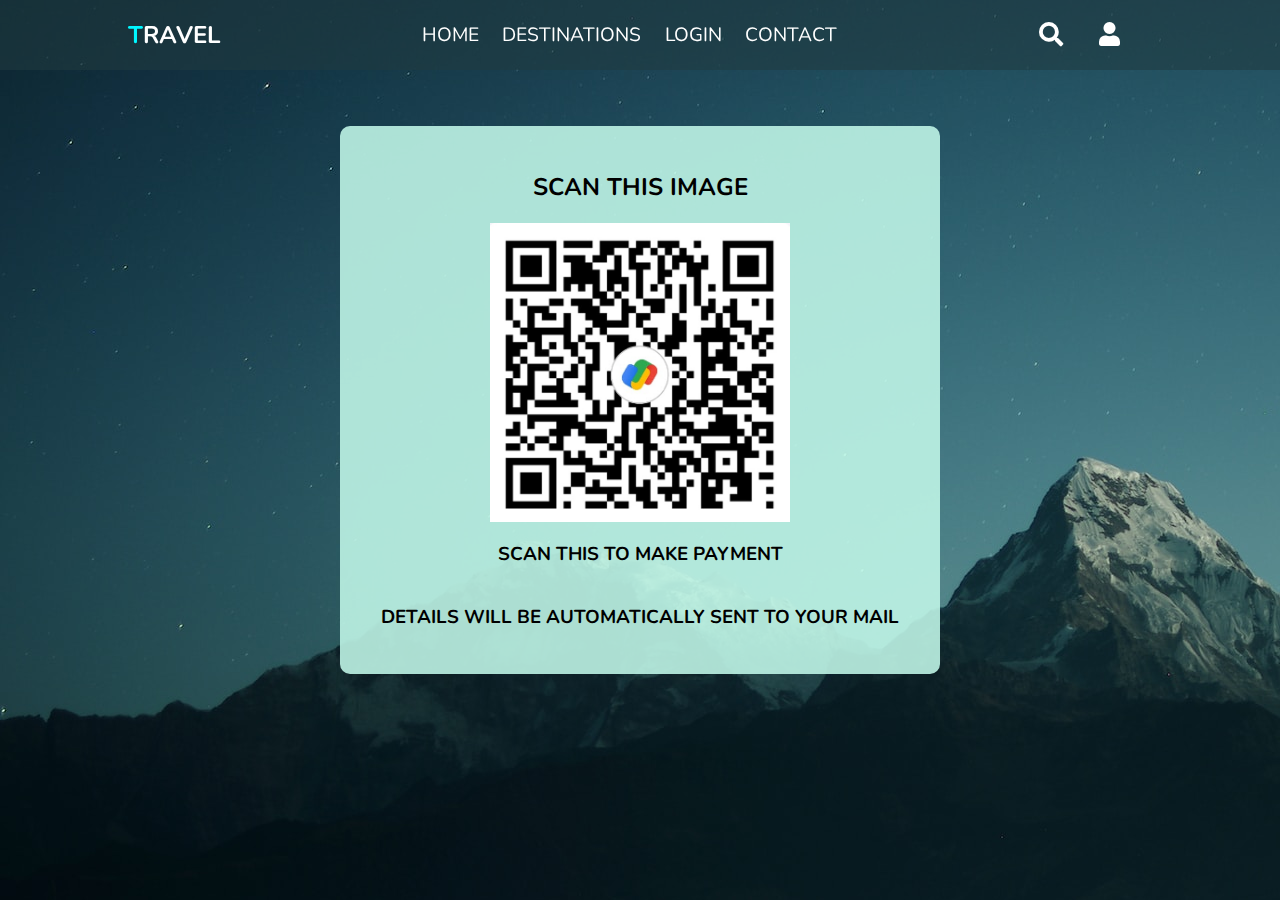
<file: booknow.html>
<!DOCTYPE html>
<html lang="en">
<head>
    <meta charset="UTF-8">
    <meta name="viewport" content="width=device-width, initial-scale=1.0">
    <title>Payment</title>
    <link rel="stylesheet" href="css/booknow.css">
    <link rel="preconnect" href="https://fonts.googleapis.com">
    <link rel="stylesheet" href="https://cdnjs.cloudflare.com/ajax/libs/font-awesome/5.15.4/css/all.min.css">
</head>
<body style="background-image:url(images/1.jpg);">
    <header>
        <div id="menu-bar" class="fas fa-bars"></div>
        <a href="#" class="logo"> <span>T</span>ravel</a>
        <nav class="navbar">
             <a href="index.html">HOME</a>
             <a href="book.html">DESTINATIONS</a>
             <a href="login.html">LOGIN</a>
             <a href="contact.html">CONTACT</a>
        </nav>
   
        <div class="icons">
             <i class="fas fa-search" id="search-btn"></i>
             <i class="fas fa-user" id="login-btn"></i>
        </div>
   
        <form action="" class="search-bar">
             <input type="search" id="search-bar" placeholder="Search Here....">
             <label for="search-bar" class="fas fa-search"></label>
        </form>
   </header>
    <div class="paymentbox">
        <h2>SCAN THIS IMAGE </h2>
        <img src="images/bar.jpg">
    
        <h3>SCAN THIS TO MAKE PAYMENT</h3>
        <h3>DETAILS WILL BE AUTOMATICALLY SENT TO YOUR MAIL</h3>
    </div>
    <script>
        let searchBtn=document.querySelector('#search-btn');
        let searchBar=document.querySelector('.search-bar');
        let menu=document.querySelector('#menu-bar');
        let navbar=document.querySelector('.navbar');
        let videoBtn=document.querySelectorAll('.vid-btn');

        window.onscroll = () =>{
            searchBtn.classList.remove('fa-times');
            searchBar.classList.remove('active');

        }
        menu.addEventListener('click', () =>{
            menu.classList.toggle('fa-times');
            navbar.classList.toggle('active');
        });

        searchBtn.addEventListener('click', () =>{
            searchBtn.classList.toggle('fa-times');
            searchBar.classList.toggle('active');
        });

        videoBtn.forEach(btn =>{
            btn.addEventListener('click', () =>{
            document.querySelector('.controls .active').classList.remove('active');
            btn.classList.add('active');
            let src=btn.getAttribute('data-src');
            document.querySelector('#video-slider').src=src;
            
            });
        });
    </script>
</body>
</html>
</file>
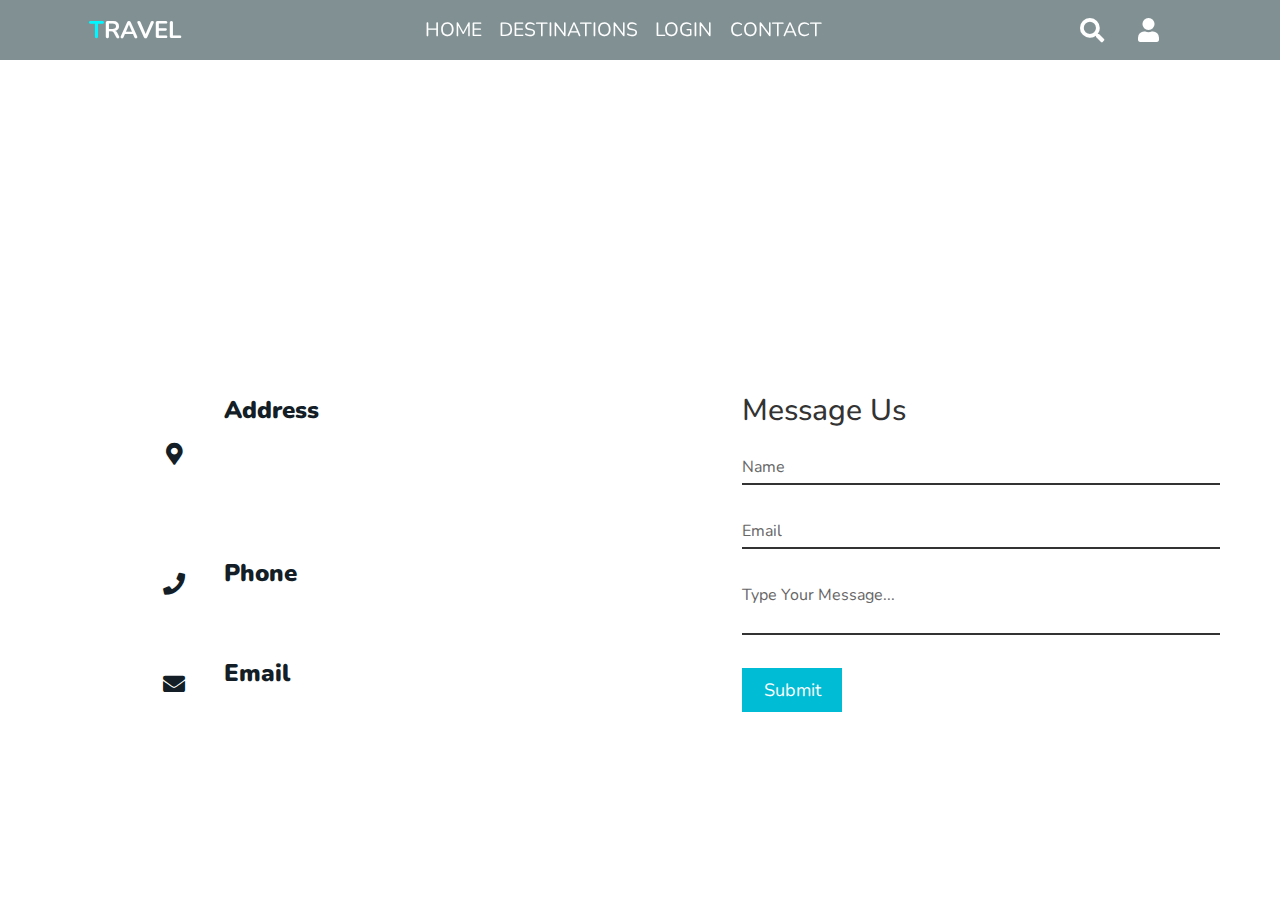
<file: contact.html>
<!DOCTYPE html>
<html lang="en">
<head>
    <meta charset="UTF-8">
    <meta name="viewport" content="width=device-width, initial-scale=1.0">
    <title>Contact Us Page</title>
    <link rel="stylesheet" href="https://cdnjs.cloudflare.com/ajax/libs/font-awesome/5.15.3/css/all.min.css">
    <link rel="stylesheet" href="css/style.css">
    <link rel="stylesheet" href="css/contact.css">

</head>
<body>
    <header>
        <a href="#" class="logo"> <span>T</span>ravel</a>
        <nav class="navbar">
            <a href="index.html">HOME</a>
            <a href="book.html">DESTINATIONS</a>
            <a href="login.html">LOGIN</a>
          <a href="contact.html">CONTACT</a>
        </nav>
        <div class="icons">
            <i class="fas fa-search" id="search-btn"></i>
            <i class="fas fa-user" id="login-btn"></i>
        </div>
        <form action="" class="search-bar">
            <input type="search" id="search-bar" placeholder="Search Here....">
            <label for="search-bar" class="fas fa-search"></label>
        </form>
    </header>
    <section class="contact">
        <div class="content">
            <h2>Contact Us</h2>
            <p>"Have questions about your next destination?"<br> "We're here to help! Contact us to start planning your perfect getaway"</p>
        </div>
        <div class="container">
            <div class="contactInfo">
                <div class="box">
                    <div class="icon"><i class="fas fa-map-marker-alt"></i></div>
                    <div class="text">
                        <h3>Address</h3>
                        <p>Amritanagar PO,<br>Amrita Vishwa Vidyapeetham,<br>Coimbatore,<br>641112.</p>
                    </div>
                </div>
                <div class="box">
                    <div class="icon"><i class="fas fa-phone"></i></div>
                    <div class="text">
                        <h3>Phone</h3>
                        <p>103-546-7869</p>
                    </div>
                </div>
                <div class="box">
                    <div class="icon"><i class="fas fa-envelope"></i></div>
                    <div class="text">
                        <h3>Email</h3>
                        <p>traveltourism@gmail.com</p>
                    </div>
                </div>
            </div>
            <div class="contactForm">
                <form>
                    <h2>Message Us</h2>
                    <div class="inputBox">
                        <input type="text" name=""  maxlength="12" required>
                        <span>Name</span>
                    </div>
                    <div class="inputBox">
                        <input type="email" name="" required>
                        <span>Email</span>
                    </div>
                    <div class="inputBox">
                        <textarea required="required"></textarea>
                        <span>Type your Message...</span>
                    </div>
                    <div class="inputBox">
                        <input type="submit" name="" value="Submit">
                    </div>
                </form>
            </div>
        </div>
    </section>
    <script>
        
        let searchBtn = document.querySelector('#search-btn');
        let searchBar = document.querySelector('.search-bar');
        searchBtn.onclick = () => {
            searchBar.classList.toggle('active');
        }
    </script>
</body>
</html>
</file>
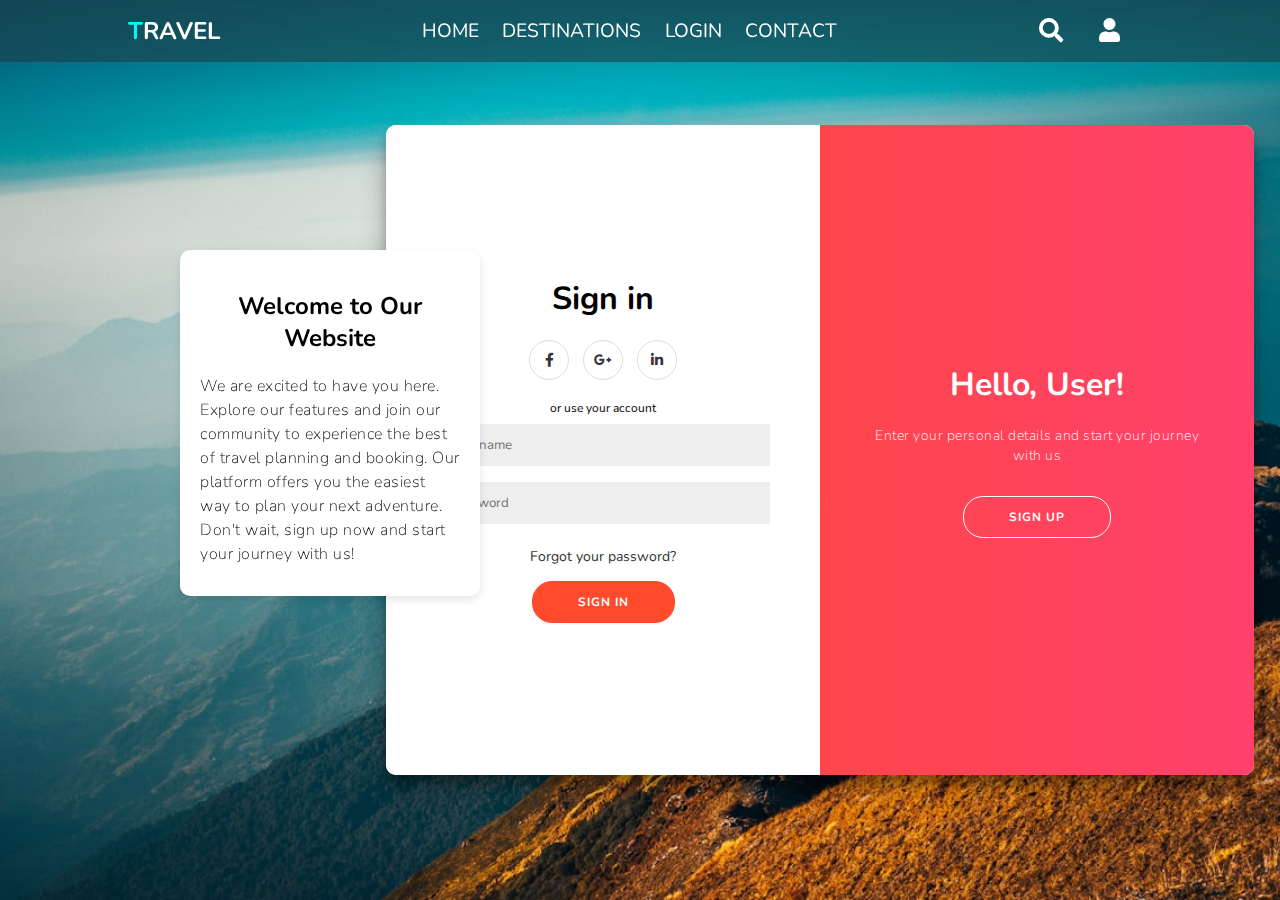
<file: login.html>
<!DOCTYPE html>
<html lang="en">
<head>
    <meta charset="UTF-8">
    <meta name="viewport" content="width=device-width, initial-scale=1.0">
    <title>Login</title>
    <link rel="stylesheet" href="css/login.css">
    <link rel="stylesheet" href="https://cdnjs.cloudflare.com/ajax/libs/font-awesome/5.15.4/css/all.min.css">
</head>
<body style="background-image: url(images/6.jpeg);">
    
    <header>
      <div id="menu-bar" class="fas fa-bars"></div>
      <a href="#" class="logo"> <span>T</span>ravel</a>
      <nav class="navbar">
           <a href="index.html">HOME</a>
           <a href="book.html">DESTINATIONS</a>
           <a href="login.html">LOGIN</a>
           <a href="contact.html">CONTACT</a>
      </nav>
 
      <div class="icons">
           <i class="fas fa-search" id="search-btn"></i>
           <i class="fas fa-user" id="login-btn"></i>
      </div>
 
      <form action="" class="search-bar">
           <input type="search" id="search-bar" placeholder="Search Here....">
           <label for="search-bar" class="fas fa-search"></label>
      </form>
 </header>

    <div class="main-content">
        
        <div class="welcome-message">
            <h2>Welcome to Our Website</h2>
            <p>We are excited to have you here. Explore our features and join our community to experience the best of travel planning and booking. Our platform offers you the easiest way to plan your next adventure. Don't wait, sign up now and start your journey with us!</p>
        </div>

       
        <div class="container" id="container">
            <div class="form-container sign-up-container">
                <form id="signUpForm">
                    <h1>Create Account</h1>
                    <div class="social-container">
                        <a href="#" class="social"><i class="fab fa-facebook-f"></i></a>
                        <a href="#" class="social"><i class="fab fa-google-plus-g"></i></a>
                        <a href="#" class="social"><i class="fab fa-linkedin-in"></i></a>
                    </div>
                    <span>or use your email for registration</span>
                    <input type="text" id="use" placeholder="Name" />
                    <input type="email" id="email" placeholder="Email" />
                    <input type="password" id="pass1" placeholder="Password" />
                    <input type="password" id="pass2" placeholder="Confirm Password" />
                    <button type="submit">Sign Up</button>
                    <p class="error hidden">Passwords do not match!</p>
                </form>
            </div>
            <div class="form-container sign-in-container">
                <form id="signInForm">
                    <h1>Sign in</h1>
                    <div class="social-container">
                        <a href="#" class="social"><i class="fab fa-facebook-f"></i></a>
                        <a href="#" class="social"><i class="fab fa-google-plus-g"></i></a>
                        <a href="#" class="social"><i class="fab fa-linkedin-in"></i></a>
                    </div>
                    <span>or use your account</span>
                    <input type="text" id="username" placeholder="Username" />
                    <input type="password" id="password" placeholder="Password" />
                    <a href="#">Forgot your password?</a>
                    <button type="submit">Sign In</button>
                    <p class="error1 hidden">Invalid username or password!</p>
                </form>
            </div>
            <div class="overlay-container">
                <div class="overlay">
                    <div class="overlay-panel overlay-left">
                        <h1>Welcome Back!</h1>
                        <p>To keep connected with us please login with your personal info</p>
                        <button class="ghost" id="signIn">Sign In</button>
                    </div>
                    <div class="overlay-panel overlay-right">
                        <h1>Hello, User!</h1>
                        <p>Enter your personal details and start your journey with us</p>
                        <button class="ghost" id="signUp">Sign Up</button>
                    </div>
                </div>
            </div>
        </div>
    </div>
    <script src="script/login.js"></script>
</body>
</html>
</file>
<file: css/booknow.css>
@import url('https://fonts.googleapis.com/css2?family=Nunito:wght@200;300;400;600;700&display=swap');

*{
  font-family:'Nunito',sans-serif;
}

body{
     background-color: #696944d8;
     background-image: url(images/1.jpg);
}
.paymentbox {
    display: flex;
    flex-direction: column;
    align-items: center;
    justify-content: center;
    margin: 5% auto;
    background-color: rgba(192, 246, 231, 0.89);
    width: 80%; 
    max-width: 600px; 
    padding: 25px;
    border-radius: 10px;
    box-sizing: border-box; 
    margin-top: 10%;
  }
  
  .paymentbox img {
    width: 100%; 
    max-width: 300px;
    object-fit: cover; 
  }

header{
    position:fixed;
    top:0; left:0 ; right :0;
     z-index: 1000;
     background: #1f3b4090;
     display:flex;
     align-items: center;
     justify-content: space-between;
     padding: 1.2rem 10% ;
}

header .logo{
     font-size: 1.5rem;
     font-weight: bolder;
     color: #fff;
     text-transform: uppercase;
     text-decoration: none;
}

header .logo span{
     color:#00f7ff;
     font-size: 1.5rem;
}

header .navbar a{
     color:#fff;
     font-size: 1.2rem;
     margin:0 .6rem ;
     text-transform: uppercase;
     padding-left:0px ;
     text-decoration: none;
}

header .logo a:hover{
     color:#00f7ff;
}

header .icons i{
     font-size: 1.5rem;
     color:#fff;
     cursor: pointer;
     margin-right: 2rem;

}

header .icons i:hover{
     color:#93e4e4;
}

header .navbar a:hover{
    color: #93e4e4;
}

header .search-bar{
     position:absolute;
     top:100%;left:0;right:0;
     padding:0.5rem;
     background: #22364086;
     border-top: .1rem solid rgba(255,255,255,.2);
     display: flex;
     align-items: center;
     z-index: 1000;
     clip-path: polygon(0 0,100% 0,100% 0,0 0);
}

header .search-bar.active{
     clip-path: polygon(0 0, 100% 0,100% 100%,0 100%);
}

header .search-bar #search-bar{
    margin-top: 0.5%;
     width:100%;
     padding:0.5rem;
     text-transform: none;
     color:#333;
     font-size: 1.3rem;
     border-radius: .5rem;
}

header .search-bar label{
     color:#fff;
     cursor:pointer;
     font-size: 3rem;
     margin-left: 1.5rem;
}

header .search-bar label:hover{
     color:var(--orange);
}

#menu-bar{
     color: #fff;
     border: 1rem solid #fff;
     border-radius: .5rem;
     font-size: 3rem;
     padding:5rem 1.2rem;
     cursor: pointer;
     display: none;
}
@media (max-width:1200px){
     html{
     font-size: 55%;
}}

@media (max-width:991px){
header{
     padding: 2rem;
}
section{
     padding: 2rem;
}
}
@media (max-width:768px){
     #menu-bar{
          display: initial;
     }
     header .navbar{
          position: absolute;
          top: 100%;right:0;left:0;
          background:#333 ;
          border-top: .1rem solid rgba(255,255,255,.2);
          padding: 1rem 2rem;
          clip-path: polygon(0 0,100% 0,100% 0,0 0);
     }
     header .navbar.active{
          clip-path: polygon(0 0,100% 0,100% 100%,0 100%);
     }

     header .navbar a{
          display: block;
          margin: 1.5rem 0;
          border-radius: .5rem;
          padding:1.5rem;
          background: #222;

     }
}
@media (max-width:450px){
     html{
     font-size: 50%;
}}
</file>
<file: css/style.css>
@import url('https://fonts.googleapis.com/css2?family=Nunito:wght@200;300;400;600;700&display=swap');
:root{
     --orange:#93e4e4;
}

*::selection{
     background: var(--orange);
     color: #fff;
}

* {
     box-sizing: border-box;
     font-family:'Nunito',sans-serif;
     margin: 0;
     padding: 0;
     text-transform: capitalize;
     outline: none;
     border: none;
     text-decoration: none;
     transition: all .2s linear;
} 

html{
     font-size: 60%;
     overflow-x: hidden;
     scroll-padding-top: 6 rem;
     scroll-behavior: smooth;
}

section{
     padding: 2rem 9%;
}

.home{
     display: flex;
     align-items: center;
     justify-content: center;
     flex-flow: column;
     position: relative;
     z-index: 0;
     min-height: 100vh;
}

.home .content{
     text-align: center;
}

.home .content h2{
     font-size: 4.5rem;
     color:#ffffff;
     font-weight:bolder;
     text-transform: uppercase;
     text-shadow: 0 .3rem .5rem rgba(0,0,0,.1);
}
.home .content p{
     font-size: 2.5rem;
     color:#fff;
     padding: .5rem 0;
}

.btn{
     display: inline-block;
     margin-top: 1rem;
     background:#68c9d8;
     color: #fff;
     padding: .8rem 3rem;
     border: 2rem solid #68c9d8;
     font-size: 1.7rem;
     border-radius: 30px;
}

header{
    position:fixed;
    top:0; left:0 ; right :0;
     z-index: 1000;
     background: #1f3b4090;
     display:flex;
     align-items: center;
     justify-content: space-between;
     padding: 2rem 9% ;
}

header .logo{
     font-size: 2.5rem;
     font-weight: bolder;
     color: #fff;
     text-transform: uppercase;
}

header .logo span{
     color:#00f7ff;
}

header .navbar a{
     color:#fff;
     font-size: 2rem;
     margin:0 .8rem ;
}

header .navbar a:hover{
     color: #93e4e4;
 }

header .logo a:hover{
     color:#00f7ff;
}

header .icons i{
     font-size: 2.5rem;
     color:#fff;
     cursor: pointer;
     margin-right: 2rem;

}

header .icons i:hover{
     color:var(--orange);
}

header .search-bar{
     position:absolute;
     top:100%;left:0;right:0;
     padding:1.5rem 2rem;
     background: #22364086;
     border-top: .1rem solid rgba(255,255,255,.2);
     display: flex;
     align-items: center;
     z-index: 1001;
     clip-path: polygon(0 0,100% 0,100% 0,0 0);
}

header .search-bar.active{
     clip-path: polygon(0 0, 100% 0,100% 100%,0 100%);
}

header .search-bar #search-bar{
     width:100%;
     padding:1rem;
     text-transform: none;
     color:#333;
     font-size: 1.7rem;
     border-radius: .5rem;
}

header .search-bar label{
     color:#fff;
     cursor:pointer;
     font-size: 3rem;
     margin-left: 1.5rem;
}

header .search-bar label:hover{
     color:var(--orange);
}

#menu-bar{
     color: #fff;
     border: 1rem solid #fff;
     border-radius: .5rem;
     font-size: 3rem;
     padding:5rem 1.2rem;
     cursor: pointer;
     display: none;
}

.home .video-container video{
     position: absolute;
     top: 0;left: 0;
     z-index: -1;
     height: 100%;
     width: 100%;
     object-fit: cover;
}

.home .controls{
     padding: 1rem;
     border-radius: 5rem;
     background: rgba(0,0,0,.7);
     position: relative;
     top: 10rem;
}

.home .controls .vid-btn{
     height: 2rem;
     width: 2rem;
     display: inline-block;
     border-radius: 50%;
     background: #fff;
     cursor: pointer;
     margin: 0 .5rem;
}

.home .controls .vid-btn.active{
     background:var(--orange);

}
</file>
<file: css/contact.css>
@import url('https://fonts.googleapis.com/css2?family=Nunito:wght@200;300;400;600;700&display=swap');

*{
    margin: 0;
    padding: 0;
    box-sizing: border-box;
    font-family:'Nunito',sans-serif;
}
body {
    overflow-x: hidden;
}
header {
    background-color: #1f3b4090; 
    color: #fff;
    display: flex;
    justify-content: space-between;
    align-items: center;
    padding: 14px;
}
.logo {
    font-size: 30px;
    font-weight: bold;
    color: #fff;
    margin-left: 6%;
}
header .navbar a{
    text-align: center;
    align-items: center;
}
.navbar a {
    color: #fff;
    margin: 0 15px;
    text-decoration: none;
}
.icons {
    display: flex;
    align-items: center;
    margin-right: 7%;
}
.icons i {
    color: #fff;
    font-size: 20px;
    margin-left: 15px;
    cursor: pointer;
}
.search-bar {
    display: none;
    position: absolute;
    top: 100%;
    right: 10%;
    background: #fff;
    box-shadow: 0 0 10px rgba(0, 0, 0, 0.1);
    padding: 10px;
}
.search-bar.active {
    display: block;
}
.search-bar input {
    width: 200px;
    border: none;
    outline: none;
}
.contact {
    position: relative;
    min-height: 100vh;
    padding: 50px 20px;
    display: flex;
    justify-content: center;
    align-items: center;
    flex-direction: column;
    background: url("https://wallpaperswide.com/download/best_destinations_in_the_world-wallpaper-2048x1152.jpg");
    background-size: cover;
}
.contact .content {
    max-width: 800px;
    text-align: center;
    margin-top: 40px;
}
.contact .content h2 {
    font-size: 42px;
    font-weight: 600;
    color: #fff;
    margin-bottom: 5%;
}
.contact .content p {
    font-weight: 500;
    font-size: 18px;
    color: #fff;
    margin-bottom: 1%;
}
.container {
    width: 100%;
    display: flex;
    justify-content: space-between;
    align-items: flex-start;
    margin-top: 30px;
    flex-wrap: wrap;
}
.container .contactInfo {
    width: 45%;
    display: flex;
    flex-direction: column;
    margin-top: 2%;
    margin-left: 10%;
}
.container .contactInfo .box {
    position: relative;
    padding: 20px 0px;
    display: flex;
    align-items: center;
}
.container .contactInfo .box .icon {
    min-width: 60px;
    height: 60px;
    background: #ffffff;
    display: flex;
    justify-content: center;
    align-items: center;
    border-radius: 50%;
    font-size: 22px;
    color: #131e26;
}
.container .contactInfo .box .text {
    display: flex;
    margin-left: 20px;
    font-size: 16px;
    color: #fff;
    flex-direction: column;
    font-weight: 300;
}
.container .contactInfo .box .text h3 {
    font-weight: 1000;
    font-size: x-large;
    color: #131e26;
}
.container .contactInfo .box .text p {
    font-weight: 600;
}
.contactForm {
    width: 45%;
    padding: 40px;
    background: #fff;
}
.contactForm h2 {
    font-size: 30px;
    color: #333;
    font-weight: 500;
}
.contactForm .inputBox {
    position: relative;
    width: 100%;
    margin-top: 10px;
}
.contactForm .inputBox input,
.contactForm .inputBox textarea {
    width: 100%;
    padding: 5px 0;
    font-size: 16px;
    margin: 10px 0;
    border: none;
    border-bottom: 2px solid #333;
    outline: none;
    resize: none;
}
.contactForm .inputBox span {
    position: absolute;
    left: 0;
    padding: 5px 0;
    font-size: 16px;
    margin: 10px 0;
    pointer-events: none;
    transition: 0.5s;
    color: #666;
}
.contactForm .inputBox input:focus ~ span,
.contactForm .inputBox input:valid ~ span,
.contactForm .inputBox textarea:focus ~ span,
.contactForm .inputBox textarea:valid ~ span {
    color: #e91e63;
    font-size: 12px;
    transform: translateY(-20px);
}
.contactForm .inputBox input[type="submit"] {
    width: 100px;
    background: #00bcd4;
    color: #fff;
    border: none;
    cursor: pointer;
    padding: 10px;
    font-size: 18px;
}
@media (max-width: 991px) {
    .contact {
        padding: 50px;
    }
    .container {
        flex-direction: column;
        align-items: center;
    }
    .container .contactInfo,
    .contactForm {
        width: 100%;
        max-width: 500px;
        margin-left: 0; 
    }
}
</file>
<file: css/login.css>
@import url('https://fonts.googleapis.com/css2?family=Nunito:wght@200;300;400;600;700&display=swap');

* {
    box-sizing: border-box;
    font-family:'Nunito',sans-serif;
}

body {
    background: #f6f5f7;
    display: flex;
    justify-content: center;
    align-items: center;
    flex-direction: column;
    font-family: 'Montserrat', sans-serif;
    height: 100vh;
    margin: 0;
    background-image: url("images/6.jpeg");
    background-size: cover;
}

h1 {
    font-weight: bold;
    margin: 0;
}

h2 {
    text-align: center;
}

p {
    font-size: 14px;
    font-weight: 100;
    line-height: 20px;
    letter-spacing: 0.5px;
    margin: 20px 0 30px;
}

span {
    font-size: 12px;
}

a {
    color: #333;
    font-size: 14px;
    text-decoration: none;
    margin: 15px 0;
}

button {
    border-radius: 20px;
    border: 1px solid #FF4B2B;
    background-color: #FF4B2B;
    color: #FFFFFF;
    font-size: 12px;
    font-weight: bold;
    padding: 12px 45px;
    letter-spacing: 1px;
    text-transform: uppercase;
    transition: transform 80ms ease-in;
}

button:active {
    transform: scale(0.95);
}

button:focus {
    outline: none;
}

button.ghost {
    background-color: transparent;
    border-color: #FFFFFF;
}

form {
    background-color: #FFFFFF;
    display: flex;
    align-items: center;
    justify-content: center;
    flex-direction: column;
    padding: 0 50px;
    height: 100%;
    text-align: center;
}

input {
    background-color: #eee;
    border: none;
    padding: 12px 15px;
    margin: 8px 0;
    width: 100%;
}

.container {
    background-color: #fff;
    border-radius: 10px;
    box-shadow: 0 14px 28px rgba(0,0,0,0.25), 
                0 10px 10px rgba(0,0,0,0.22);
    position: relative;
    overflow: hidden;
    width: 868px;
    max-width: 100%;
    min-height: 650px;
    margin-left: 360px;
}

.form-container {
    position: absolute;
    top: 0;
    height: 100%;
    transition: all 0.6s ease-in-out;
}

.sign-in-container {
    left: 0;
    width: 50%;
    z-index: 2;
}

.container.right-panel-active .sign-in-container {
    transform: translateX(100%);
}

.sign-up-container {
    left: 0;
    width: 50%;
    opacity: 0;
    z-index: 1;
}

.container.right-panel-active .sign-up-container {
    transform: translateX(100%);
    opacity: 1;
    z-index: 5;
    animation: show 0.6s;
}

@keyframes show {
    0%, 49.99% {
        opacity: 0;
        z-index: 1;
    }
    
    50%, 100% {
        opacity: 1;
        z-index: 5;
    }
}

.overlay-container {
    position: absolute;
    top: 0;
    left: 50%;
    width: 50%;
    height: 100%;
    overflow: hidden;
    transition: transform 0.6s ease-in-out;
    z-index: 100;
}

.container.right-panel-active .overlay-container{
    transform: translateX(-100%);
}

.overlay {
    background: #FF416C;
    background: -webkit-linear-gradient(to right, #FF4B2B, #FF416C);
    background: linear-gradient(to right, #FF4B2B, #FF416C);
    background-repeat: no-repeat;
    background-size: cover;
    background-position: 0 0;
    color: #FFFFFF;
    position: relative;
    left: -100%;
    height: 100%;
    width: 200%;
    transform: translateX(0);
    transition: transform 0.6s ease-in-out;
}

.container.right-panel-active .overlay {
    transform: translateX(50%);
}

.overlay-panel {
    position: absolute;
    display: flex;
    align-items: center;
    justify-content: center;
    flex-direction: column;
    padding: 0 40px;
    text-align: center;
    top: 0;
    height: 100%;
    width: 50%;
    transform: translateX(0);
    transition: transform 0.6s ease-in-out;
}

.overlay-left {
    transform: translateX(-20%);
}

.container.right-panel-active .overlay-left {
    transform: translateX(0);
}

.overlay-right {
    right: 0;
    transform: translateX(0);
}

.container.right-panel-active .overlay-right {
    transform: translateX(20%);
}

.social-container {
    margin: 20px 0;
}

.social-container a {
    border: 1px solid #DDDDDD;
    border-radius: 50%;
    display: inline-flex;
    justify-content: center;
    align-items: center;
    margin: 0 5px;
    height: 40px;
    width: 40px;
}

footer {
    background-color: #222;
    color: #fff;
    font-size: 14px;
    bottom: 0;
    position: fixed;
    left: 0;
    right: 0;
    text-align: center;
    z-index: 999;
}

footer p {
    margin: 10px 0;
}

footer i {
    color: red;
}

footer a {
    color: #3c97bf;
    text-decoration: none;
}


header{
    position:fixed;
    top:0; left:0 ; right :0;
     z-index: 1000;
     background: #1f3b4090;
     display:flex;
     align-items: center;
     justify-content: space-between;
     padding: 0rem 10% ;
}

header .logo{
     font-size: 1.5rem;
     font-weight: bolder;
     color: #fff;
     text-transform: uppercase;
}

header .logo span{
     color:#00f7ff;
     font-size: 1.5rem;
}

header .navbar a{
     color:#fff;
     font-size: 1.2rem;
     margin:0 .6rem ;
     padding-left:0px ;
}

header .logo a:hover{
     color:#00f7ff;
}

header .icons i{
     font-size: 1.5rem;
     color:#fff;
     cursor: pointer;
     margin-right: 2rem;

}

header .icons i:hover{
     color:#93e4e4;
}

header .navbar a:hover{
    color: #93e4e4;
}

header .search-bar{
     position:absolute;
     top:100%;left:0;right:0;
     padding:1.5rem 2rem;
     background: #22364086;
     border-top: .1rem solid rgba(255,255,255,.2);
     display: flex;
     align-items: center;
     z-index: 1000;
     clip-path: polygon(0 0,100% 0,100% 0,0 0);
}

header .search-bar.active{
     clip-path: polygon(0 0, 100% 0,100% 100%,0 100%);
}

header .search-bar #search-bar{
    margin-top: 3.5%;
     width:100%;
     padding:0.6rem;
     text-transform: none;
     color:#333;
     font-size: 1.3rem;
     border-radius: .5rem;
}

header .search-bar label{
     color:#fff;
     cursor:pointer;
     font-size: 3rem;
     margin-left: 1.5rem;
}

header .search-bar label:hover{
     color:var(--orange);
}

#menu-bar{
     color: #fff;
     border: 1rem solid #fff;
     border-radius: .5rem;
     font-size: 3rem;
     padding:5rem 1.2rem;
     cursor: pointer;
     display: none;
}
@media (max-width:1200px){
     html{
     font-size: 55%;
}}

@media (max-width:991px){
header{
     padding: 2rem;
}
section{
     padding: 2rem;
}
}
@media (max-width:768px){
     #menu-bar{
          display: initial;
     }
     header .navbar{
          position: absolute;
          top: 100%;right:0;left:0;
          background:#333 ;
          border-top: .1rem solid rgba(255,255,255,.2);
          padding: 1rem 2rem;
          clip-path: polygon(0 0,100% 0,100% 0,0 0);
     }
     header .navbar.active{
          clip-path: polygon(0 0,100% 0,100% 100%,0 100%);
     }

     header .navbar a{
          display: block;
          margin: 1.5rem 0;
          border-radius: .5rem;
          padding:1.5rem;
          background: #222;

     }
}
@media (max-width:450px){
     html{
     font-size: 50%;
}}


.welcome-message {
    position: fixed;
    top: 250px; 
    left: 180px;
    width: 300px;
    background: #fff;
    padding: 20px;
    border-radius: 10px;
    box-shadow: 0 4px 8px rgba(0, 0, 0, 0.1);
    z-index: 999;
}

.welcome-message h2 {
    font-size: 24px;
    margin-bottom: 10px;
}

.welcome-message p {
    font-size: 16px;
    line-height: 1.5;
    margin-bottom: 10px;
}
.hidden {
    display: none;
}

.error, .error1 {
    color: red;
    margin-top: 10px;
}

.confirm {
    color: green;
    display: none;
}
</file>
